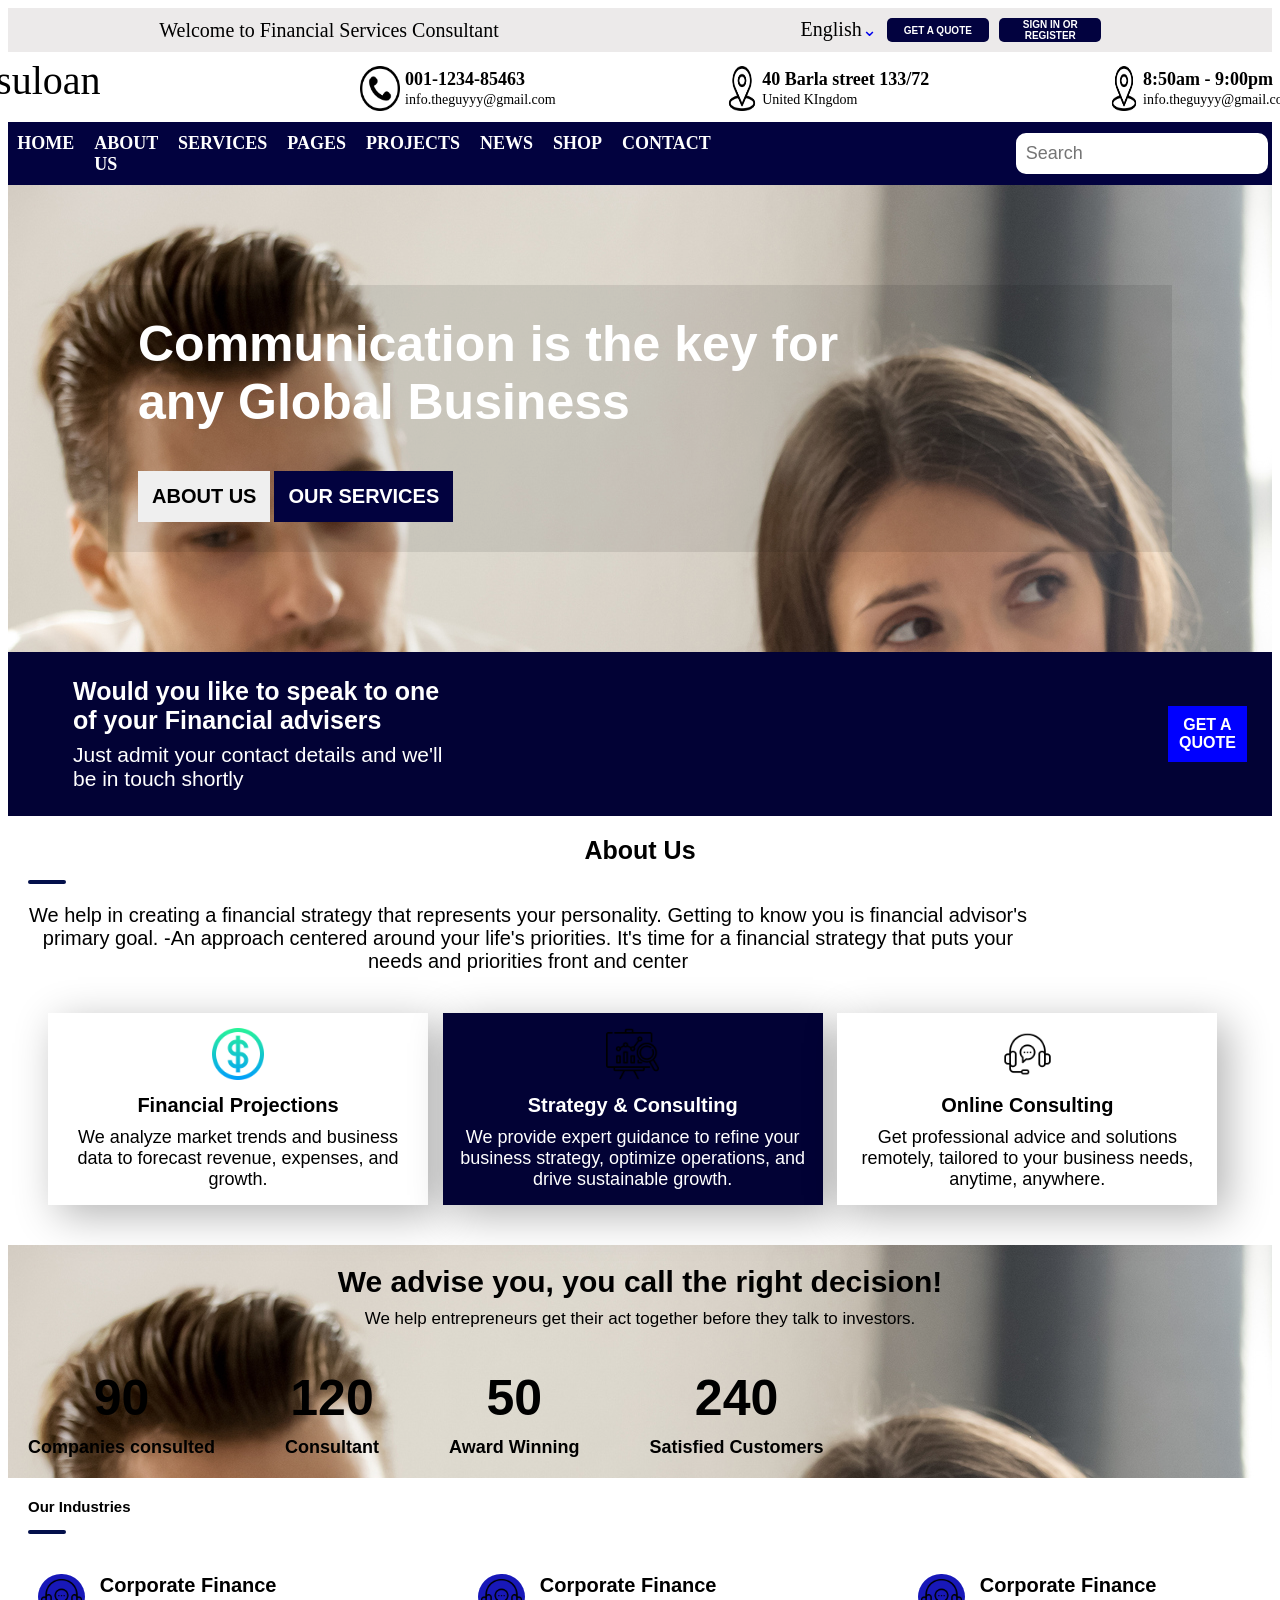
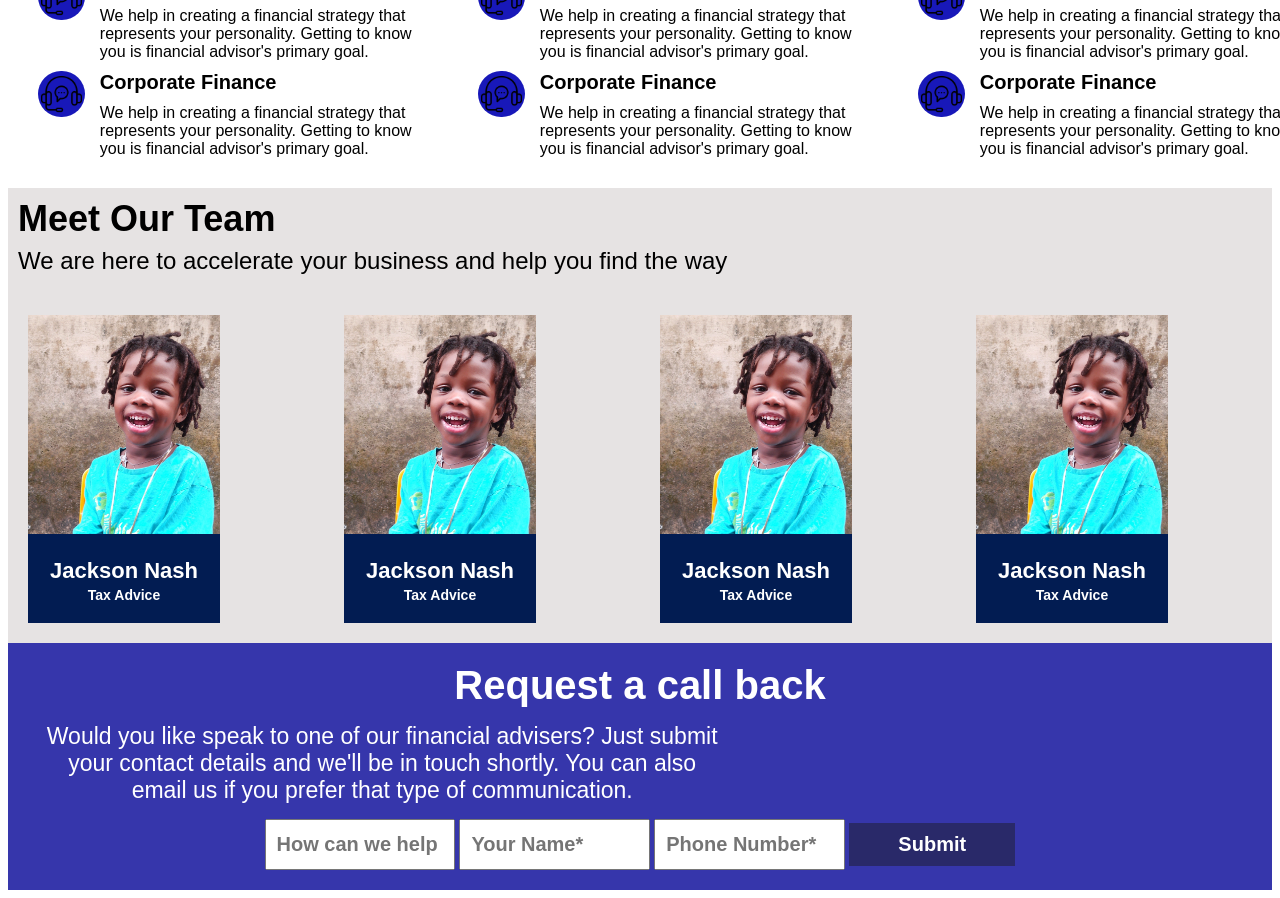
<file: index.html>
<!DOCTYPE html>
<html lang="en">
<head>
  <meta charset="UTF-8">
  <meta name="viewport" content="width=device-width, initial-scale=1.0">
  <title>Consultation Web</title>
  <link rel="stylesheet" href="header.css">
  <link rel="stylesheet" href="pages.css">
  <link rel="stylesheet" href="abouts.css">
  <link rel="stylesheet" href="team.css">
</head>
<body>
  <header class="header01">
    <p>Welcome to Financial Services Consultant</p>
    <div>
      <p>English<a href="#">&#8964;</a></p>
      <!--<a href="#"><img src="icons/facebook-app-symbol.png" alt="facebook" width="50%" height="20%"></a>
      <a href="#"><img src="icons/twitter.png" alt="X"  width="50%" height="20%"></a>
      <a href="#"><img src="icons/instagram.png" alt="instagram"  width="50%" height="20%"></a>-->
      <button onclick="realQuote();">GET A QUOTE</button> <!--javascript math random, don't forget -->
      <button onclick="document.getElementById('thepop').showModal()">SIGN IN OR REGISTER</button>

      <dialog id="thepop">
        <div class="popup">
          <form>
            <div class="sign">
              <h4>Sign In</h4>
              <button id="signclose" onclick="document.getElementById('thepop').close()">X</button>
            </div>
            <input type="email, text"  placeholder="Enter your email address or Username" required><br>
            <input type="password" placeholder="Enter your password" required>
            <p><a href="#">Forget your password</a></p>
            <input type="submit" placeholder="Sign In">
            <p>Or continue with</p>
            <p>Don't have an account? <a href="#">Sign Up</a></p>
          </form>
        </div>
      </dialog>

    </div>
  </header>

  <header class="header02">
    <div class="company_name">Consuloan</div>

    <div class="phone"> <!--telephone-->
      <img src="icons/phone.png" alt="phone" width="20%" height="70%">
      <div>
        <h6>001-1234-85463</h6>
        <p>info.theguyyy@gmail.com</p>
      </div>
    </div>

    <div class="location"> <!--location-->
      <img src="icons/location.png" alt="location" width="14%" height="70%">
      <div>
        <h6>40 Barla street 133/72</h6>
        <p>United KIngdom</p>
      </div>
    </div>
    <div class="time"><!--time-->
      <img src="icons/location.png" alt="time" width="14%" height="70%">
      <div>
        <h6>8:50am - 9:00pm</h6>
        <p>info.theguyyy@gmail.com</p>
      </div>
    </div>
  </header>

  <header class="header03">
    <ul>
      <li><a href="#">HOME</a></li>
      <li><a href="#">ABOUT US</a></li>
      <li><a href="#">SERVICES</a></li>
      <li><a href="#">PAGES</a></li>
      <li><a href="#">PROJECTS</a></li>
      <li><a href="#">NEWS</a></li>
      <li><a href="#">SHOP</a></li>
      <li><a href="#">CONTACT</a></li>
    </ul>
      <input type="search" placeholder="Search">
  </header>
  <div class="page1">
    <div>
      <p class="pagetext">Communication is the key for any Global Business</p>
      <button class="pagebtn1">ABOUT US</button>
      <button class="pagebtn2">OUR SERVICES</button>
    </div>
  </div>

  <div class="finance"> 
    <div>
      <h6>Would you like to speak to one of your Financial advisers </h6>
      <p>Just admit your contact details and we'll be in touch shortly</p>
    </div>
    <button onclick="realQuote();">GET A QUOTE</button>
  </div><!--finance-->

  <div class="aboutdiv"> <!--about-->
    <h5>About Us</h5>
    <div class="underline"></div>
    <p>We help in creating a financial strategy that represents your personality. Getting to 
      know you is financial advisor's primary goal. -An approach centered around your life's 
      priorities. It's time for a financial strategy that puts your needs and priorities front and center
    </p>
    <div class="boxgroup"><!--3boxes-->
      <div class="box">
        <img src="icons/dollar.png" alt="dollar logo" width="15%">
        <h6>Financial Projections</h6>
        <p>We analyze market trends and business data to forecast revenue,
          expenses, and growth.
        </p>
      </div>

      <div class="box2">
        <img src="icons/analysis.png" alt="dollar logo" width="15%">
        <h6>Strategy & Consulting</h6>
        <p>We provide expert guidance to refine your business strategy, optimize operations,
          and drive sustainable growth.
        </p>
      </div>

      <div class="box">
        <img src="icons/customer-service.png" alt="analysis logo" width="15%">
        <h6>Online Consulting</h6>
        <p>Get professional advice and solutions remotely, tailored to your business
          needs, anytime, anywhere.
        </p>
      </div>
    </div>
  </div> <!--about-->

  <div class="weatherb">
    <div class="w_head">
      <h6>We advise you, you call the right decision!</h6>
      <p>We help entrepreneurs get their act together before they talk to investors.</p>
    </div><!--w_head-->

    <div class="countsflex">
      <div class="counts">
        <h6>90</h6>
        <p>Companies consulted</p>
      </div>
  
      <div class="counts">
        <h6>120</h6>
        <p>Consultant</p>
      </div>
  
      <div class="counts">
        <h6>50</h6>
        <p>Award Winning</p>
      </div>
  
      <div class="counts">
        <h6>240</h6>
        <p>Satisfied Customers</p>
      </div>
    </div>
  </div>

  <div class="industries">
    <h6 class="h6">Our Industries</h6>
    <div class="underline"></div>

    <div class="combined"><!--double 4 combined-->
      <div><!--double-->
        <div class="cpfinance">
          <img src="icons/customer-service.png" alt="hh">
          <div>
            <h6>Corporate Finance</h6>
            <p>We help in creating a financial strategy that represents your personality. Getting to 
              know you is financial advisor's primary goal.
            </p>
          </div>
        </div>
    
        <div class="cpfinance">
          <img src="icons/customer-service.png" alt="hh">
          <div>
            <h6>Corporate Finance</h6>
            <p>We help in creating a financial strategy that represents your personality. Getting to 
              know you is financial advisor's primary goal.
            </p>
          </div>
        </div>
      </div><!--double ends-->

      <div><!--double-->
        <div class="cpfinance">
          <img src="icons/customer-service.png" alt="hh">
          <div>
            <h6>Corporate Finance</h6>
            <p>We help in creating a financial strategy that represents your personality. Getting to 
              know you is financial advisor's primary goal.
            </p>
          </div>
        </div>
    
        <div class="cpfinance">
          <img src="icons/customer-service.png" alt="hh">
          <div>
            <h6>Corporate Finance</h6>
            <p>We help in creating a financial strategy that represents your personality. Getting to 
              know you is financial advisor's primary goal.
            </p>
          </div>
        </div>
      </div><!--double ends-->

      <div><!--double-->
        <div class="cpfinance">
          <img src="icons/customer-service.png" alt="hh">
          <div>
            <h6>Corporate Finance</h6>
            <p>We help in creating a financial strategy that represents your personality. Getting to 
              know you is financial advisor's primary goal.
            </p>
          </div>
        </div>
    
        <div class="cpfinance">
          <img src="icons/customer-service.png" alt="hh">
          <div>
            <h6>Corporate Finance</h6>
            <p>We help in creating a financial strategy that represents your personality. Getting to 
              know you is financial advisor's primary goal.
            </p>
          </div>
        </div>
      </div><!--double ends-->

      <div><!--double-->
        <div class="cpfinance">
          <img src="icons/customer-service.png" alt="hh">
          <div>
            <h6>Corporate Finance</h6>
            <p>We help in creating a financial strategy that represents your personality. Getting to 
              know you is financial advisor's primary goal.
            </p>
          </div>
        </div>
    
        <div class="cpfinance">
          <img src="icons/customer-service.png" alt="hh">
          <div>
            <h6>Corporate Finance</h6>
            <p>We help in creating a financial strategy that represents your personality. Getting to 
              know you is financial advisor's primary goal.
            </p>
          </div>
        </div>
      </div><!--double ends-->
    </div><!--double 4 combined-->
  </div><!--industries-->

  <div class="team">
    <h6>Meet Our Team</h6>
    <p>We are here to accelerate your business and help you find the way</p>


    <div class="teampicture">
      <div class="picsdiv"><!--for pictures-->
        <img src="icons/IMG-20240807-WA0122.jpg" alt="itunu" width="100%">
        <div class="names">
          <h6>Jackson Nash</h6>
          <p>Tax Advice</p>
        </div>
  
        <div class="socialmedias">
          <img src="icons/twitter.png" alt="x" width="10%">
          <img src="icons/customer-service.png" alt="social2" width="10%">
          <img src="icons/facebook-app-symbol.png" alt="social3" width="10%">
          <img src="icons/instagram.png" alt="instagram" width="10%"> 
        </div>
      </div>
  
      <div class="picsdiv"><!--for pictures-->
        <img src="icons/IMG-20240807-WA0122.jpg" alt="itunu" width="100%">
        <div class="names">
          <h6>Jackson Nash</h6>
          <p>Tax Advice</p>
        </div>
  
        <div class="socialmedias">
          <img src="icons/twitter.png" alt="x" width="10%">
          <img src="icons/customer-service.png" alt="social2" width="10%">
          <img src="icons/facebook-app-symbol.png" alt="social3" width="10%">
          <img src="icons/instagram.png" alt="instagram" width="10%"> 
        </div>
      </div>
  
      <div class="picsdiv"><!--for pictures-->
        <img src="icons/IMG-20240807-WA0122.jpg" alt="itunu" width="100%">
        <div class="names">
          <h6>Jackson Nash</h6>
          <p>Tax Advice</p>
        </div>
  
        <div class="socialmedias">
          <img src="icons/twitter.png" alt="x" width="10%">
          <img src="icons/customer-service.png" alt="social2" width="10%">
          <img src="icons/facebook-app-symbol.png" alt="social3" width="10%">
          <img src="icons/instagram.png" alt="instagram" width="10%"> 
        </div>
      </div>
  
      <div class="picsdiv"><!--for pictures-->
        <img src="icons/IMG-20240807-WA0122.jpg" alt="itunu" width="100%">
        <div class="names">
          <h6>Jackson Nash</h6>
          <p>Tax Advice</p>
        </div>
  
        <div class="socialmedias">
          <img src="icons/twitter.png" alt="x" width="10%">
          <img src="icons/customer-service.png" alt="social2" width="10%">
          <img src="icons/facebook-app-symbol.png" alt="social3" width="10%">
          <img src="icons/instagram.png" alt="instagram" width="10%"> 
        </div>
      </div>
    </div>
  </div>

  <div class="customer-care">
    <h6>Request a call back</h6>
    <p>Would you like speak to one of our financial advisers? Just submit your contact details and we'll
      be in touch shortly. You can also email us if you prefer that type of communication.
    </p>
    <form>
      <input type="text" placeholder="How can we help you*">
      <input type="text" placeholder="Your Name*">
      <input type="number" placeholder="Phone Number*">
      <input class="submit" type="submit">
    </form>
  </div>
  <script src="script.js"></script>
</body>
</html>
</file>
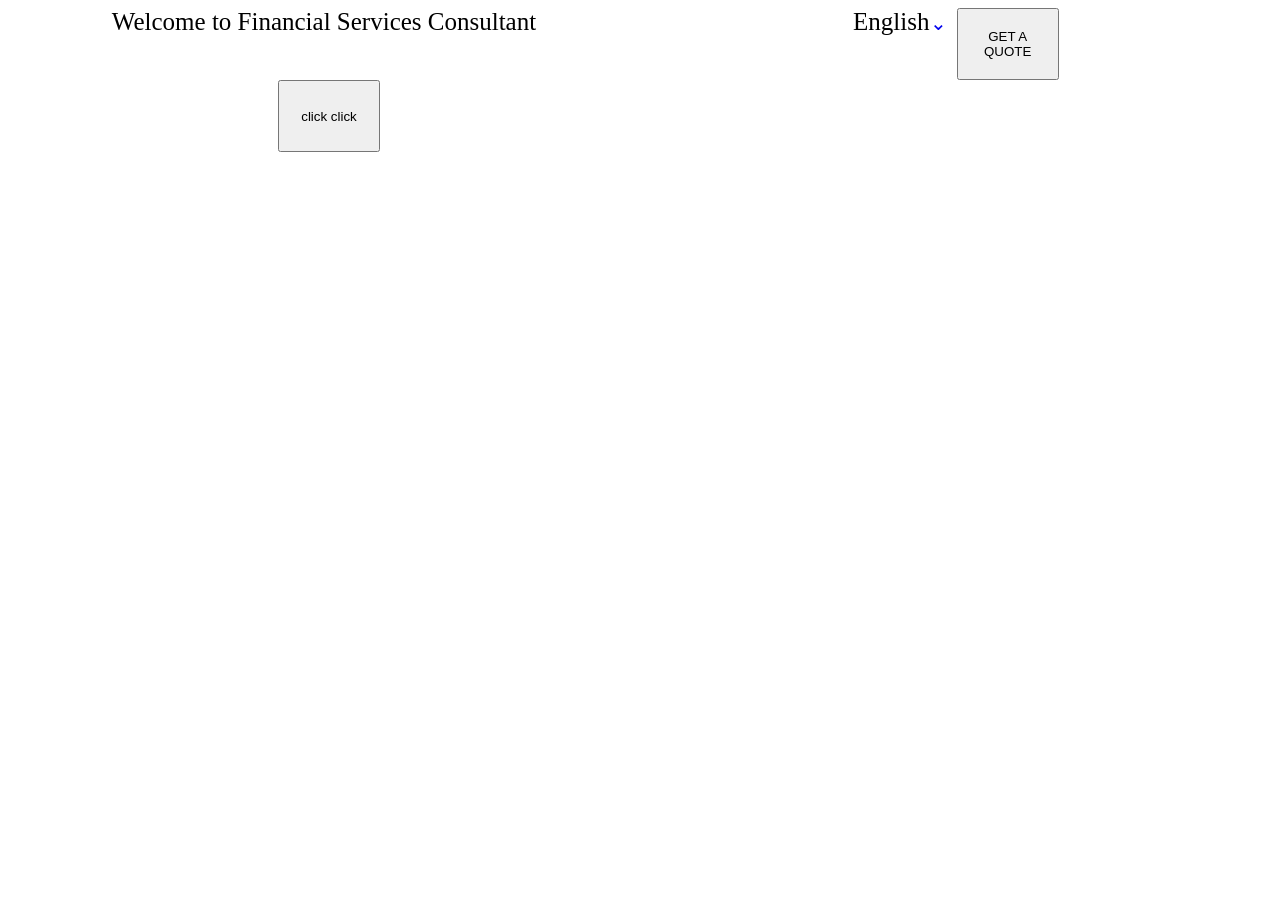
<file: poplesson.html>
<!DOCTYPE html>
<html lang="en">
<head>
  <meta charset="UTF-8">
  <meta name="viewport" content="width=device-width, initial-scale=1.0">
  <title>Consultation Web</title>
  <style>
    .header01{
  display: grid;
  grid-template-columns: 1fr 1fr;
  justify-items: center;
}
.header01 p{
  font-size: 25px;
  margin: 0;
}
.header01 div p a{
  font-size: 20px;
  text-decoration: none;
}
.header01 div{
  display: flex;
}
.header01 a img{
  margin: 10px;
}
.header01 button{
  width: 8vw;
  height: 8vh;
  margin-left: 10px;
}
dialog{
  border: none;
  background-color: darkblue;
  text-align: center;
}
dialog::backdrop{
  background-color: rgba(0, 0, 0, 0.1);
}
  </style>
</head>
<body>
  <header class="header01">
    <p>Welcome to Financial Services Consultant</p>
    <div>
      <p>English<a href="#">&#8964;</a></p>
      <!--<a href="#"><img src="icons/facebook-app-symbol.png" alt="facebook" width="50%" height="20%"></a>
      <a href="#"><img src="icons/twitter.png" alt="X"  width="50%" height="20%"></a>
      <a href="#"><img src="icons/instagram.png" alt="instagram"  width="50%" height="20%"></a>-->
      <button onclick="alert(popSign);">GET A QUOTE</button> <!--javascript math random, don't forget -->
    </div>

    <button onclick="
    document.getElementById('pop').showModal()
    ">click click</button>

    <dialog id="pop">
      <p>Javascript will not kee me</p>
      <p id="q01" style="display: none;">Do not wait to strike till the iron is hot, but make it hot by striking</p>
      <p id="q02" style="display: none;">Success is not final, failure is not fatal: it is the courage to continue that counts</p>
      <p id="q03" style="display: none;">it always seems impossible until it's done</p>
      <p id="q04" style="display: none;">Believe you can, you are halfway there</p>
      <p id="q05" style="display: none;">Your present circumstances don't determine where you can go; there merely determine where you start </p>
      <button onclick="document.getElementById('pop').close()">Click me</button>
    </dialog>

  </header>
  <script>
    const randomQuote = Math.random();

    function popSign () {
      if (randomQuote >= 0 && randomQuote < 0.2) {
      console.log(document.getElementById('q01').style.display = "block");
    } else if (randomQuote > 0.2 && randomQuote < 0.4) {
      console.log(document.getElementById('q02'));
    } else if (randomQuote > 0.4 && randomQuote < 0.6) {
      console.log(document.getElementById('q03'));
    } else if (randomQuote > 0.6 && randomQuote < 0.8) {
      console.log(document.getElementById('q04'));
    } else if (randomQuote > 0.8 && randomQuote < 1) {
      console.log(document.getElementById('q05'));
    }
    } 

    if (randomQuote > 0 && randomQuote <1 ) {
      console.log('iya e');
    }
  </script>
</body>
</html>
</file>
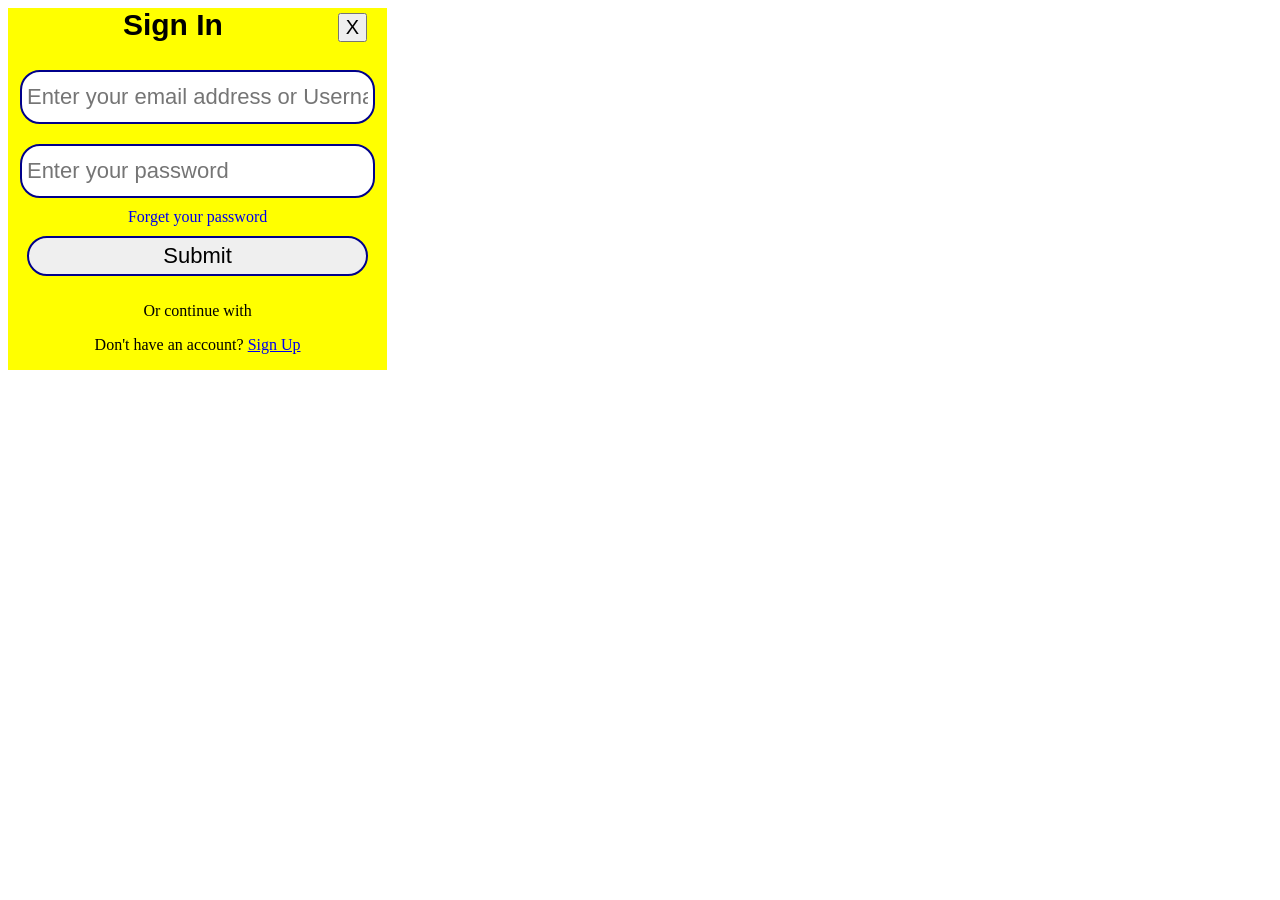
<file: signin.html>
<!DOCTYPE html>
<html lang="en">
<head>
  <meta charset="UTF-8">
  <meta name="viewport" content="width=device-width, initial-scale=1.0">
  <title>Document</title>
</head>
<style>
  .popup{
    text-align: center;
    background-color: yellow;
    justify-self: center;
    overflow: hidden;
    width: 30%;
  }
  .popup .sign h4{
    display: inline;
    margin: 0;
    padding: 0;
    font-size: 30px;
    font-family: 'Franklin Gothic Medium', 'Arial Narrow', Arial, sans-serif;
  }
  .sign button{
    float: right;
    margin-right: 20px;
    margin-top:5px ;
    font-size: 20px;
  }
  .popup form input{
    font-size: 22px;
    width: 90%;
    height: 40px;
    font-family: 'Segoe UI', Tahoma, Geneva, Verdana, sans-serif;
    margin: 10px;
    padding: 5px;
    border: 2px solid darkblue;
    border-radius: 20px;
  }
  .popup form p,.popup form p a{
    text-decoration: none;
    padding: 0;
    margin: 0;
  }
</style>
<body>
  <div class="popup">
    <div class="sign">
      <h4>Sign In</h4>
      <button>X</button>
    </div><br>
    <form>
      <input type="email, text"  placeholder="Enter your email address or Username"><br>
      <input type="password" placeholder="Enter your password">
      <p><a href="#">Forget your password</a></p>
      <input type="submit" placeholder="Sign In">
    </form>
    <p>Or continue with</p>
    <p>Don't have an account? <a href="#">Sign Up</a></p>
  </div>
</body>
</html>
</file>
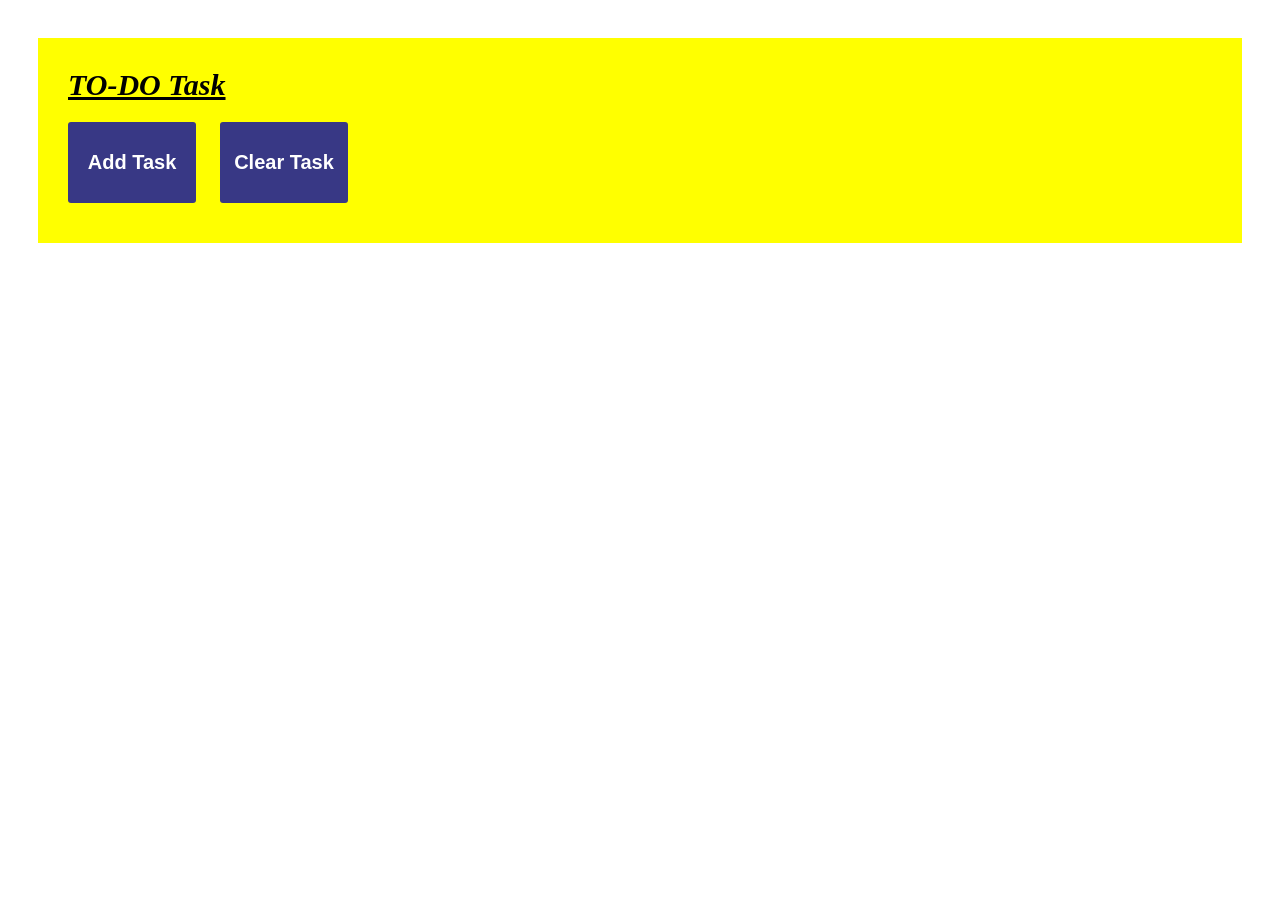
<file: todolist.html>
<!DOCTYPE html>
<html lang="en">
<head>
  <meta charset="UTF-8">
  <meta name="viewport" content="width=device-width, initial-scale=1.0">
  <title>Document</title>
  <style>
    body{
      justify-items: center;
      align-items: center;
      padding: 30px;
    }
    h3{
      text-decoration: underline;
      font-style: oblique;
      font-size: 30px;
      margin: 10px;
    }
    button{
      width: 10vw;
      height: 9vh;
      margin: 10px;
      cursor: pointer;
      background-color: rgb(56, 56, 133);
      border: none;
      border-radius: 3px;
      font-size: 20px;
      color: white;
      font-weight: bold;
    }
    button:hover{
      background-color: yellowgreen;
      color: black;
      scale: 1.2;
    }
    #tasklist{
      font-size: 20px;
      margin: 10px;
      font-weight: 600;
      font-family: fantasy;
    }
  </style>
</head>
<body>
  <div style="justify-items: center; background-color: yellow; overflow: hidden; padding: 20px;">
    <h3>TO-DO Task</h3>
    <button onclick="task()" title="click to add task">Add Task</button>
    <button onclick="closeTask()" title="clear task">Clear Task</button>
    <div id="tasklist"></div>
  </div>

  <script>
    function task() {
      let addTask = prompt('Add Task');

      if (addTask) {
        document.getElementById('tasklist').innerText = addTask;
      }
    }
    function closeTask() {
      document.getElementById('tasklist').innerText = '';
    }
  </script>
</body>
</html>
</file>
<file: header.css>
.header01{
  display: grid;
  grid-template-columns: 1fr 1fr;
  justify-items: center;
  background-color: rgb(236, 234, 234);
  padding: 10px;
  text-align: center;
  align-items: center;
  
}
.header01 p{
  font-size: 20px;
  margin: 0;
}
.header01 div p a{
  font-size: 18px;
  text-decoration: none;
}
.header01 div{
  display: flex;
}
.header01 a img{
  margin: 10px;
}
.header01 button{
  font-size: 10px;
  cursor: pointer;
  border: none;
  border-radius: 5px;
  font-weight: 700;
  width: 8vw;
  height: auto;
  margin-left: 10px;
  background-color: rgb(2, 2, 63);
  color: white;
}
.header01 button:hover{
  background-color: yellow;
  color: black;
}
/*02*/
.header02{
  display: grid;
  grid-template-columns: 390px 300px 450px 300px;
  justify-items: center;
  justify-content: center;
  margin-top: 5px;
}
.company_name{
  font-size: 40px;
  margin-right: 200px;
}
.phone, .location, .time{
  display: flex;
  align-items: center;
  gap: 5px;
  line-height: 1.3;
}
.phone div h6, .location div h6, .time div h6{
  margin: 0;
  padding: 0;
  font-size: 18px;
}
.phone div p, .location div p, .time div p{
  margin: 0;
  padding: 0;
  font-size: 14px;
}
/*03*/
.header03{
  display: flex;
  justify-items: center;
  justify-content: center;
  justify-self: center;
  align-items: center;
  background-color: rgb(2, 2, 63);
  width: auto;
  padding: 6px;
  margin: 0;
  margin-top: 2px;
  overflow: hidden;
  gap: 300px;
}
.header03 ul{
  display: flex;
  list-style-type: none;
  gap: 20px;
  margin: 0;
  margin-left: 10px;
  padding: 0;
}
.header03 ul li a{
  text-decoration: none;
  color: white;
  font-weight: 700;
  font-size: 18px;
}
.header03 input{
  font-size: 18px;
  margin: 5px;
  width: 20vw;
  background-color: none;
  padding: 10px;
  height: auto;
  border-radius: 10px;
  border: none;
}

/*the popup using modal and dialog*/
dialog{
  border: none;
  padding: 100px;
}
dialog::backdrop{
  background-color: rgba(0, 0, 0, 0.3);
}
.popup{
  text-align: center;
  justify-self: center;
  overflow: hidden;
  /*width: 30%;*/
}
.popup .sign h4{
  align-self: center;
  margin: 0;
  padding: 0;
  font-size: 20px;
  font-family: 'Franklin Gothic Medium', 'Arial Narrow', Arial, sans-serif;
}
.sign{
  justify-content: center;
  gap: 100px;
}
#signclose{
  float: right;
  margin-right: 20px;
  margin-top:3px ;
  font-size: 18px;
  width: 2vw;
  height: auto;
  background-color: none;
}
.popup form input{
  font-size: 22px;
  width: 90%;
  height: 40px;
  font-family: 'Segoe UI', Tahoma, Geneva, Verdana, sans-serif;
  margin: 10px;
  padding: 5px;
  border: 2px solid darkblue;
  border-radius: 20px;
}
.popup form p,.popup form p a{
  text-decoration: none;
  padding: 0;
  margin: 0;
}
</file>
<file: pages.css>
.page1{
  background-image: url(icons/family\ 3.jpg);
  background-repeat: no-repeat;
  padding: 100px;
  width: auto;
  overflow: hidden;
}
.page1 div{
  background-color: rgba(0, 0, 0, 0.09);
  padding: 30px;
}
.pagetext{
  color: rgb(255, 255, 255);
  font-size: 50px;
  font-weight: 700;
  font-family: Arial, Helvetica, sans-serif;
  width: 750px;
  margin: 0;
}
.pagebtn1, .pagebtn2{
  width: auto;
  height: auto;
  font-size: 20px;
  font-weight: bolder;
  padding: 14px;
  border: none;
  margin-top: 40px;
}
.pagebtn2{
  background-color: rgb(2, 2, 63);
  color: white;
}

.finance{
  background-color: rgb(2, 2, 53);
  padding: 25px;
  color: white;
  font-family: Arial, Helvetica, sans-serif;
  display: flex;
  align-items: center;
}
.finance div{
  margin-left: 40px;
}
.finance div h6{
  margin: 0;
  padding: 0;
  font-size: 25px;
}
.finance div p{
  margin: 0;
  margin-top: 8px;
  padding: 0;
  font-size: 21px;
}
.finance button{
  margin-left: 700px;
  width: 10vw;
  padding: 10px 6px;
  height: auto;
  background-color: blue;
  color: white;
  font-weight: 900;
  border: none;
  font-size: 16px;
  cursor: pointer;
}
.finance button:hover{
  background-color: white;
  color: rgb(0, 0, 70);
  scale: 1.1;
}
</file>
<file: abouts.css>
.aboutdiv{
  justify-self: center;
  justify-items: center;
  justify-content: center;
  padding: 20px;
  font-family: Arial, Helvetica, sans-serif;
}
.aboutdiv h5{
  text-align: center;
  font-size: 25px;
  margin: 0;
  padding: 0;
}
.underline{
  width: 3vw;
  height: 0.4vh;
  background-color: rgb(3, 16, 75);
  border-radius: 30px;
  justify-self: center;
  margin-top: 15px;
}
.aboutdiv p{
  width: 1000px;
  text-align: center;
  justify-self: center;
  font-size: 20px;
}

.boxgroup{
  padding: 20px;
  font-family: Arial, Helvetica, sans-serif;
  display: grid;
  grid-template-columns: 1fr 1fr 1fr;
}
.box, .box2{
  width: 350px;
  text-align: center;
  padding: 15px;
  margin: 0;
  background-color: white;
  box-shadow: 10px 10px 40px rgba(0, 0, 0, 0.3);
}
.box2{
  background-color: rgb(2, 2, 53);
  color: white;
}
.box h6, .box2 h6{
  margin: 10px;
  padding: 0;
  font-size: 20px;
}
.box p, .box2 p{
  display: inline;
  font-size: 18px;
  margin: 0;
  padding: 0;
}

.weatherb{
  background-image: url(icons/family\ 3.jpg);
  font-family: Arial, Helvetica, sans-serif;
  padding: 20px;
}
.w_head{
  justify-self: center;
  text-align: center;
}
.w_head h6{
  margin: 0;
  padding: 0;
  font-size: 30px;
}
.w_head p{
  margin: 0;
  font-size: 17px;
  margin-top: 10px;
}
.counts{
  text-align: center; 
}
.counts h6, .counts p{
  margin: 0;
  padding: 0;
}
.counts h6{
  font-size: 50px;
}
.counts p{
  font-size: 18px;
  font-weight: 900;
  margin-top: 10px;
}
.countsflex{
  display: flex;
  justify-self: center;
  gap: 70px;
  margin-top: 40px;
  text-align: center;
}
.industries{
  justify-self: center;
  justify-items: center;
  padding: 20px;
  font-family: Arial, Helvetica, sans-serif;
}
.industries .h6{
  font-size: 15px;
  margin: 0;
  padding: 0;
}
.cpfinance{
  width: 390px;
  margin: 10px;
  display: flex;
  align-items: top;
  gap: 15px;
}
.cpfinance img{
  width: 12%;
  height: 5%;
  background-color: rgb(24, 24, 185);
  border-radius: 30px;
}
.cpfinance div h6, .cpfinance div p{
  margin: 0;
}
.cpfinance div h6{
  font-size: 20px;
  margin-bottom: 10px;
}
.cpfinance div p{
  font-size: 16px;
  font-weight: 500;
}
.combined{
  display: flex;
  margin-top: 30px;
  gap: 30px;
  justify-self: center;
}
</file>
<file: team.css>
.team{
    background-color: rgb(230, 227, 227);
    justify-items: center;
    padding: 10px;
    font-family: Arial, Helvetica, sans-serif;
}
.team h6{
    margin: 0;
    font-size: 36px;
    font-weight: 800;
}
.team p{
    font-size: 24px;
    margin: 0;
    margin-top: 7px;
}
.picsdiv{
    background-color: rgb(2, 28, 82);
    width: 15vw;
    text-align: center;
    margin: 10px;
    font-family: Arial, Helvetica, sans-serif;
    position: relative;
    overflow: hidden;
}
.names{
    background-color: rgb(2, 28, 82);
    color: white;
    top: 20px;
    padding: 20px;
}
.names h6, .names p{
    margin: 0;
}
.names h6{
    font-size: 22px;
}
.names p{
    font-size: 14px;
    font-weight: 600;
    margin-top: 3px;
}
.socialmedias{
    background-color: rgba(0, 20, 58, 0.7);
    padding: 5px;
    position: absolute;
    top: 0;
    left: 0;
    width: 100%;
    height: 100%;
    display: flex;
    flex-direction: column;
    justify-content: center;
    align-items: center;
    gap: 10px;
    opacity: 0;
    transition: opacity 0.3s ease-in-out;
    border-radius: 10px;
}/*image or div as hover*/
.picsdiv:hover .socialmedias{
    opacity: 1;
}
.socialmedias img:hover{
    background-color: white;
    scale: 1.1;
    border-radius: 15px;
}
.teampicture{
    display: grid;
    grid-template-columns: 1fr 1fr 1fr 1fr;
    gap: 20px;
    margin-top: 30px;
}

.customer-care{
    background-color: rgba(4, 4, 150, 0.801);
    justify-items: center;
    padding: 20px;
    font-family: Arial, Helvetica, sans-serif;
    text-align: center;
}
.customer-care h6, .customer-care p{
    margin: 0;
    color: white;
}
.customer-care h6{
    font-size: 40px;
}
.customer-care p{
    width: 53vw;
    font-size: 23px;
    margin: 15px;
}
.customer-care form input{
    width: 13vw;
    height: 3vh;
    font-size: 20px;
    font-weight: 800;
    padding: 10px;
}
.customer-care form .submit{
    height: auto;
    background-color: rgb(41, 41, 105);
    color: white;
    border: none;
    cursor: pointer;
}
</file>
